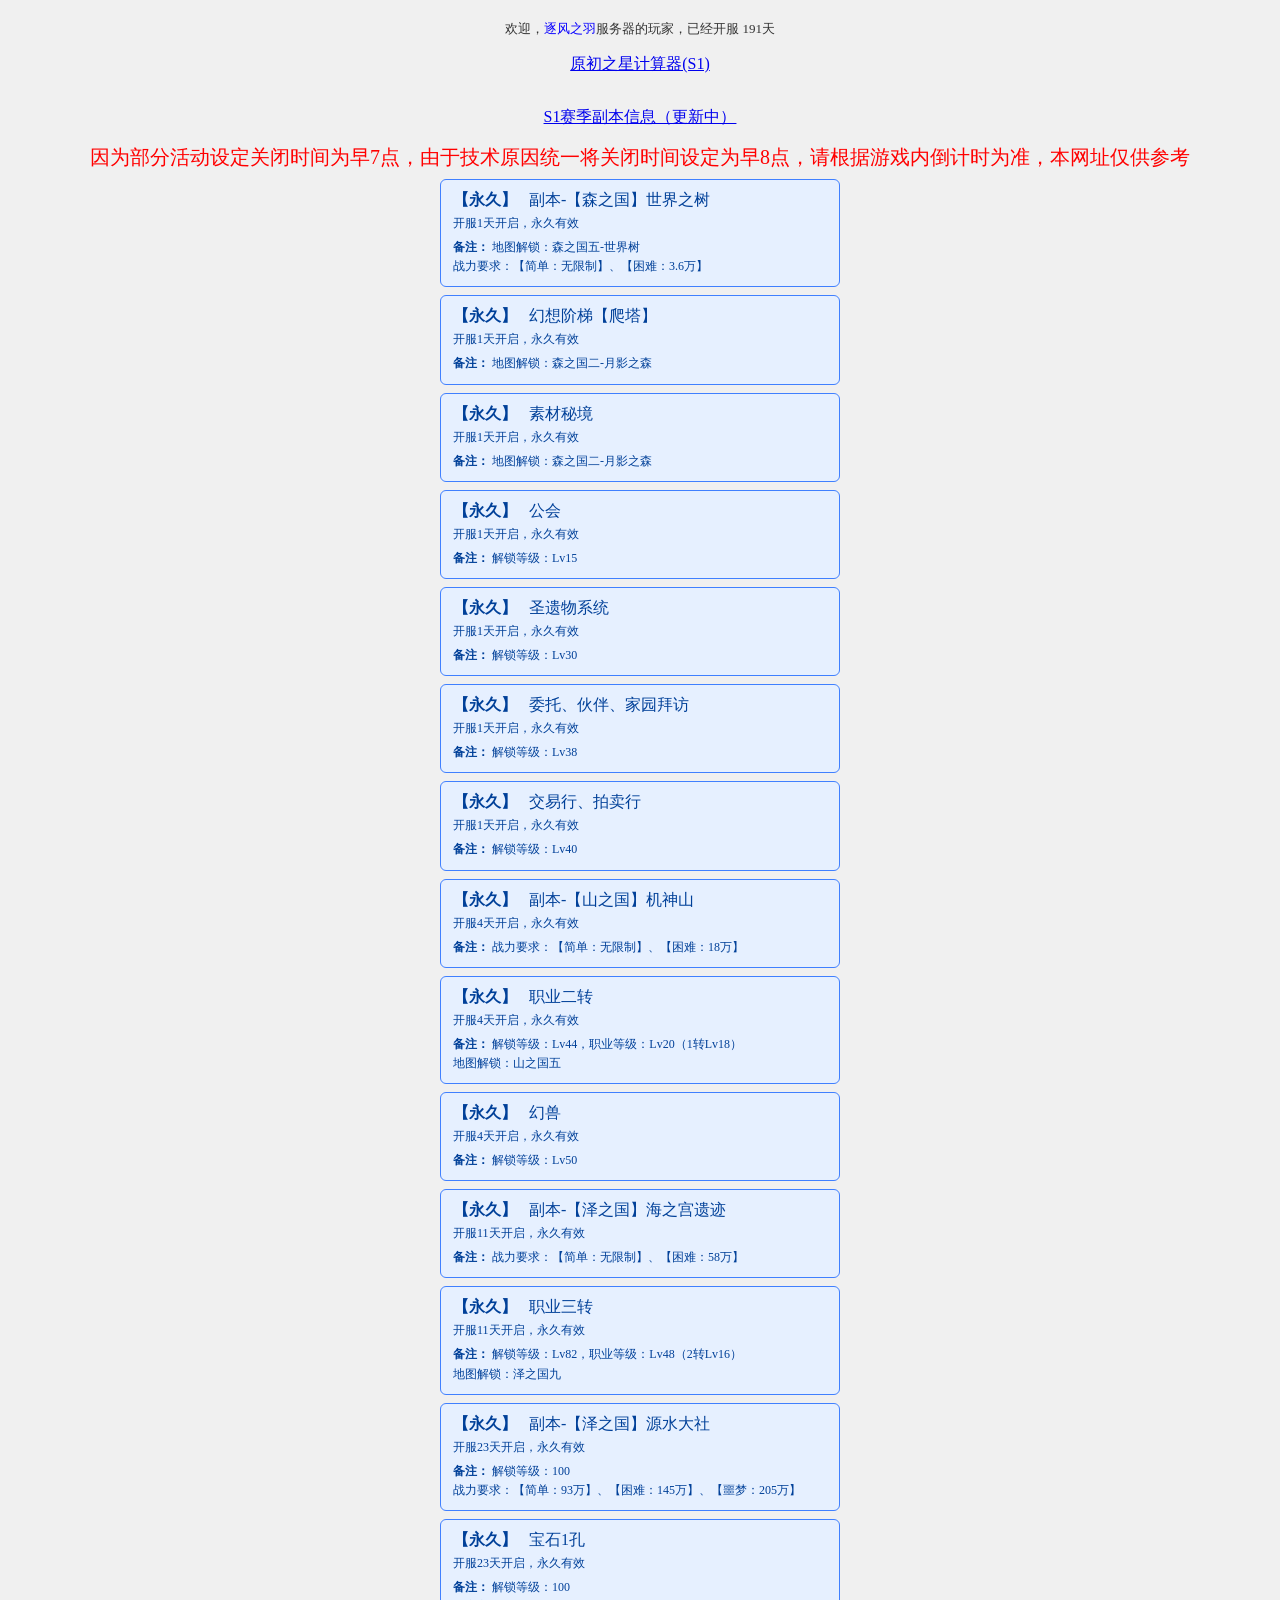
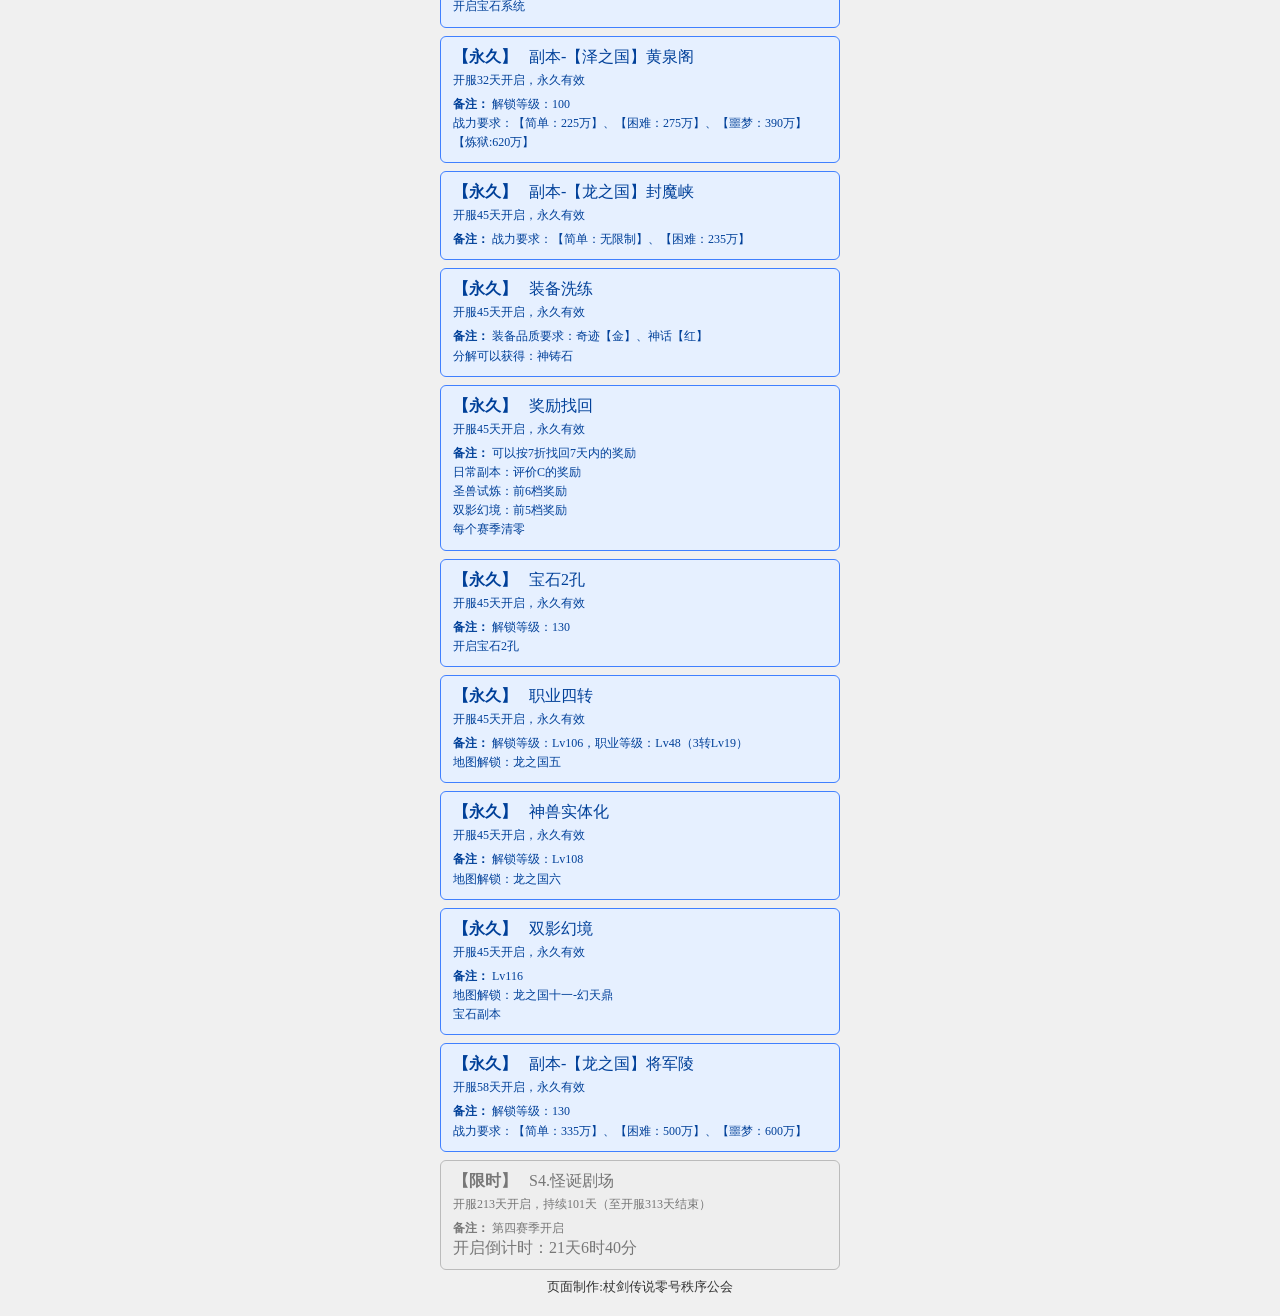
<file: index.html>
<!DOCTYPE html>
<html lang="zh-CN">
<head>
    <!--
    心の羁绊，为梦想而努力
    月桂工作室
    更新日期：2026年6月23日
    版本号：102
    -->
    <meta charset="UTF-8">
    <meta name="viewport" content="width=device-width, initial-scale=1.0">
    <title>杖剑传说-零号秩序公会</title>
    <style>
 body{display:flex;flex-direction:column;align-items:center;min-height:100vh;margin:0;padding:20px;box-sizing:border-box;background-color:#f0f0f0;font-family:"Times New Roman","SimSun",serif}#time{font-size:13px;color:#333;width:320px;text-align:right;margin-bottom:20px}#activityBox{width:400px}.activity-item{padding:10px 12px;margin:8px 0;border-radius:6px}.activity-active{background:#e6f0ff;border:1px solid #4080ff;color:#004099}.activity-future{background:#eeeeee;border:1px solid #bbbbbb;color:#777777}.type-tag{font-weight:bold;margin-right:8px}.day-info{font-size:12px;margin-top:4px}.remark{margin-top:6px;font-size:12px;line-height:1.6}.remark-label{font-weight:bold}.count-down{margin:4px 0;font-size:12px;color:#993300;font-weight:bold}.remark{margin-top:6px;font-size:12px;line-height:1.6}.remark-label{font-weight:bold}
    </style>
</head>
<body>
    <!-- 欢迎 + 区服 + 开服时间 -->
    <div style="text-align: right; font-size:13px; color: #333;"><text>欢迎，</text><text style="color:#0800ff">逐风之羽</text>服务器的玩家，<text id="time" class="lines_right"></text></div>
    <div id="s1box"><p><a href="./Activity/S1/S1star.html">原初之星计算器(S1)</a></p></div>
    <div id="s1fbbox"><p><a href="/h5/Ins/S1.html?Ver=100&updatetime=202607020000&form=0Orderindex">S1赛季副本信息（更新中）</a></p></div></div>
    <div style="text-align: center; font-size: 20px;color:#ff0000"><text>因为部分活动设定关闭时间为早7点，由于技术原因统一将关闭时间设定为早8点，请根据游戏内倒计时为准，本网址仅供参考</text></div>
        <div id="activityBox"></div>
    <!--页尾-->
    <div style="text-align:center;font-size:13px; color: #333;"><text>页面制作:杖剑传说零号秩序公会</text></div>

    <!-- js 声明区域 -->

    <script src="./js/TimeMode.js?Ver=110&updatetime=202606250000"></script>
    <script src="./js/TimeLine.js?Ver=200&updatetime=202607010000"></script>
</body>
</html>
</file>
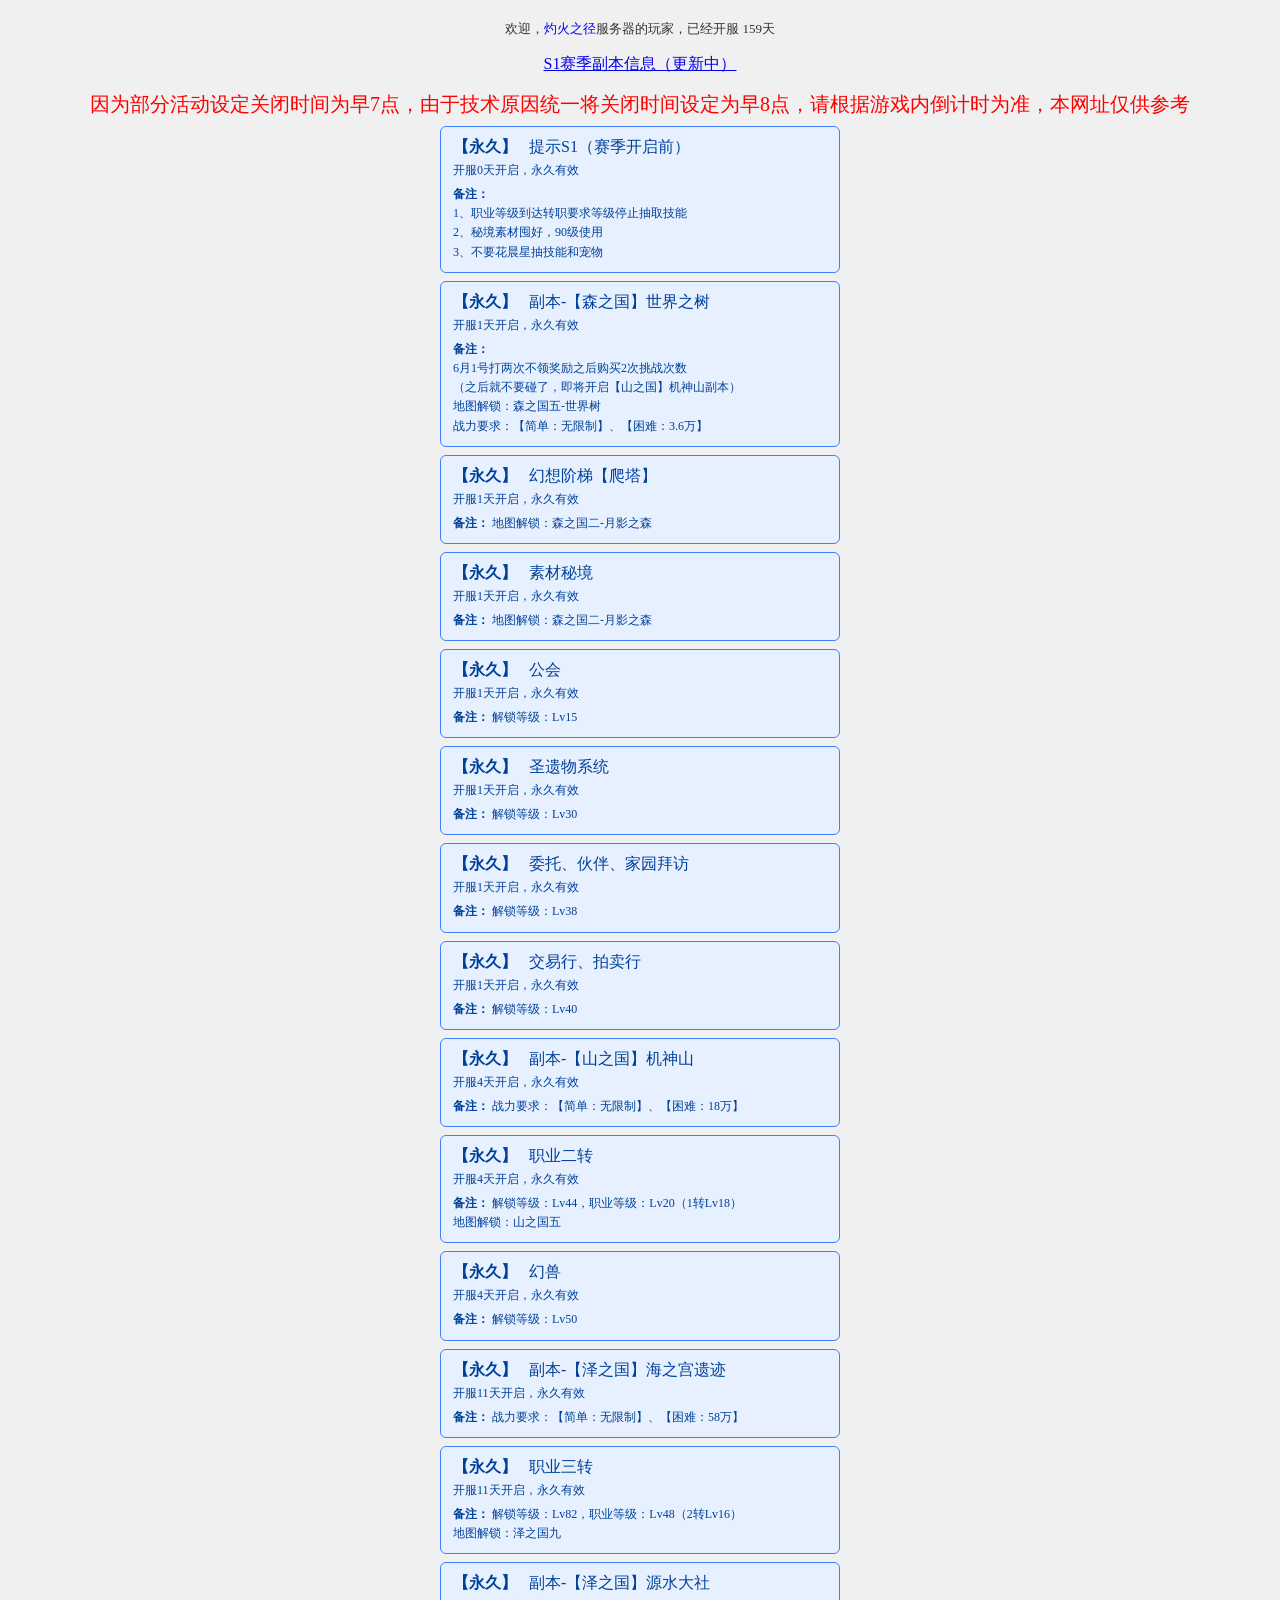
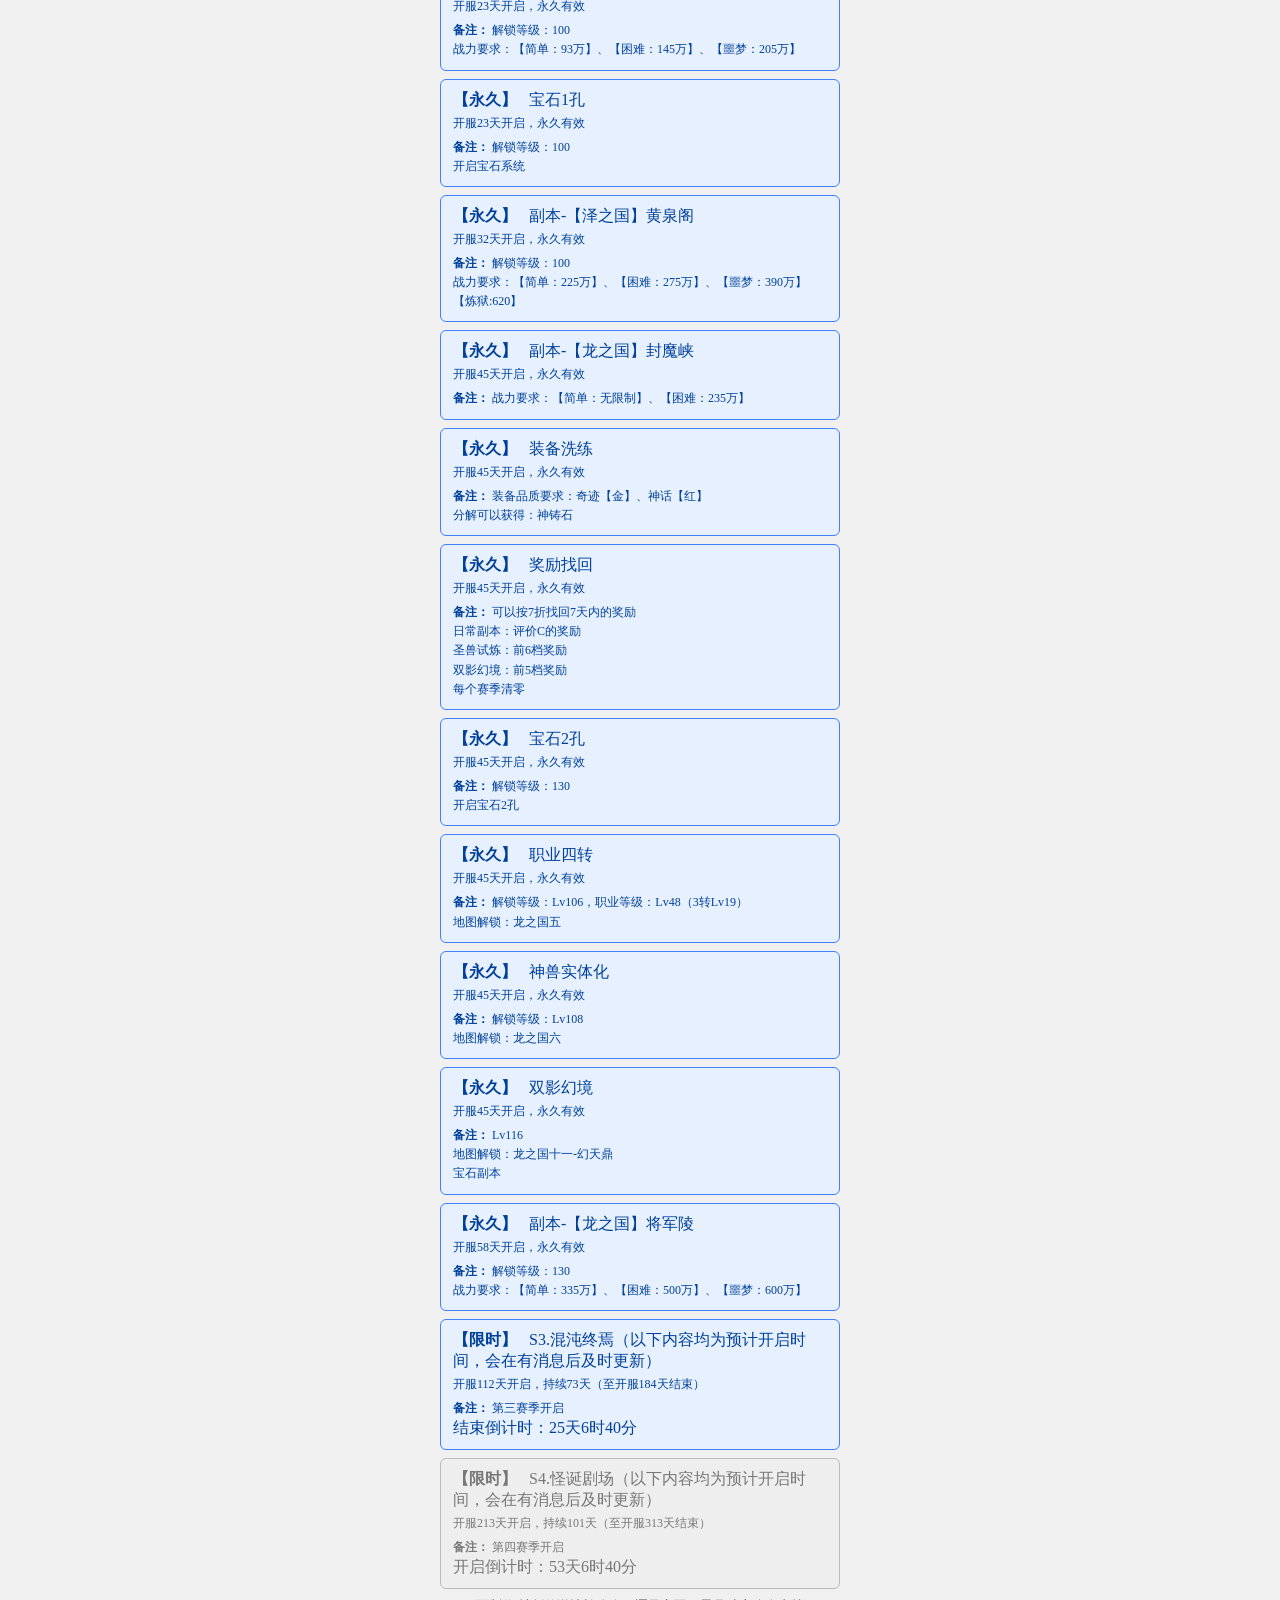
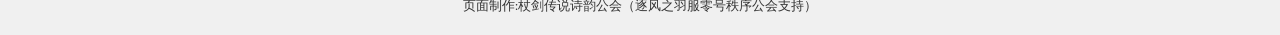
<file: shiyun/index.html>
<!DOCTYPE html>
<html lang="zh-CN">
<head>
    <!--
    心の羁绊，为梦想而努力
    月桂工作室
    更新日期：2026年6月23日
    版本号：102
    -->
    <meta charset="UTF-8">
    <meta name="viewport" content="width=device-width, initial-scale=1.0">
    <title>杖剑传说-诗韵公会</title>
    <style>
 body{display:flex;flex-direction:column;align-items:center;min-height:100vh;margin:0;padding:20px;box-sizing:border-box;background-color:#f0f0f0;font-family:"Times New Roman","SimSun",serif}#time{font-size:13px;color:#333;width:320px;text-align:right;margin-bottom:20px}#activityBox{width:400px}.activity-item{padding:10px 12px;margin:8px 0;border-radius:6px}.activity-active{background:#e6f0ff;border:1px solid #4080ff;color:#004099}.activity-future{background:#eeeeee;border:1px solid #bbbbbb;color:#777777}.type-tag{font-weight:bold;margin-right:8px}.day-info{font-size:12px;margin-top:4px}.remark{margin-top:6px;font-size:12px;line-height:1.6}.remark-label{font-weight:bold}.count-down{margin:4px 0;font-size:12px;color:#993300;font-weight:bold}.remark{margin-top:6px;font-size:12px;line-height:1.6}.remark-label{font-weight:bold}
    </style>
</head>
<body>
    <!-- 欢迎 + 区服 + 开服时间 -->
    <div style="text-align: right; font-size:13px; color: #333;"><text>欢迎，</text><text style="color:#0800ff">灼火之径</text>服务器的玩家，<text id="time" class="lines_right"></text></div>
    <!--<div id="s1box"><p><a href="./Activity/S1/S1star.html">原初之星计算器(S1)</a></p></div>-->
    <div id="s1fbbox"><p><a href="/h5/Ins/S1.html?Ver=100&updatetime=202607020000&form=shiyunindex">S1赛季副本信息（更新中）</a></p></div></div>
    <div style="text-align: center; font-size: 20px;color:#ff0000"><text>因为部分活动设定关闭时间为早7点，由于技术原因统一将关闭时间设定为早8点，请根据游戏内倒计时为准，本网址仅供参考</text></div>
    <div id="activityBox"></div>
    <!--页尾-->
    <div style="text-align:center;font-size:13px; color: #333;"><text>页面制作:杖剑传说诗韵公会（逐风之羽服零号秩序公会支持）</text></div>

    <!-- js 声明区域 -->

    <script src="./js/TimeMode.js?Ver=100&updatetime=202607020000"></script>
    <script src="./js/TimeLine.js?Ver=200&updatetime=202607010000"></script>
</body>
</html>
</file>
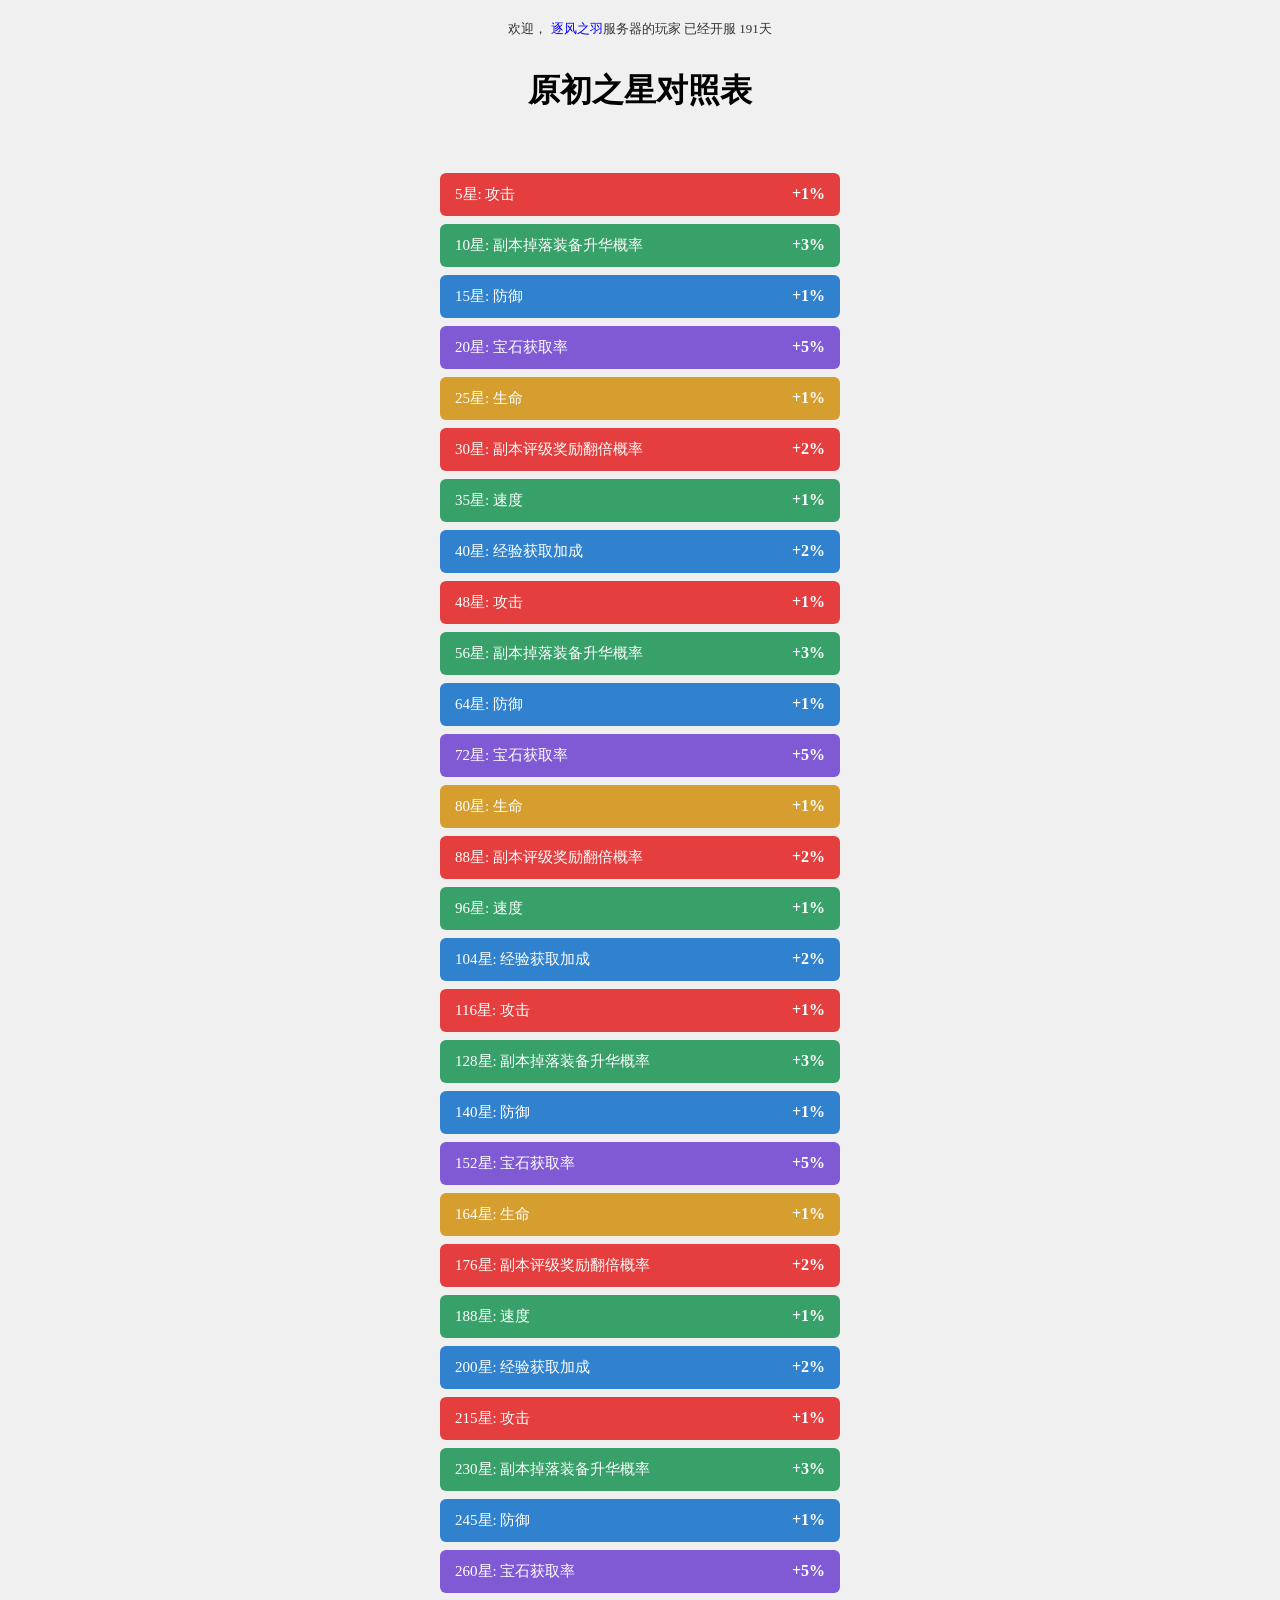
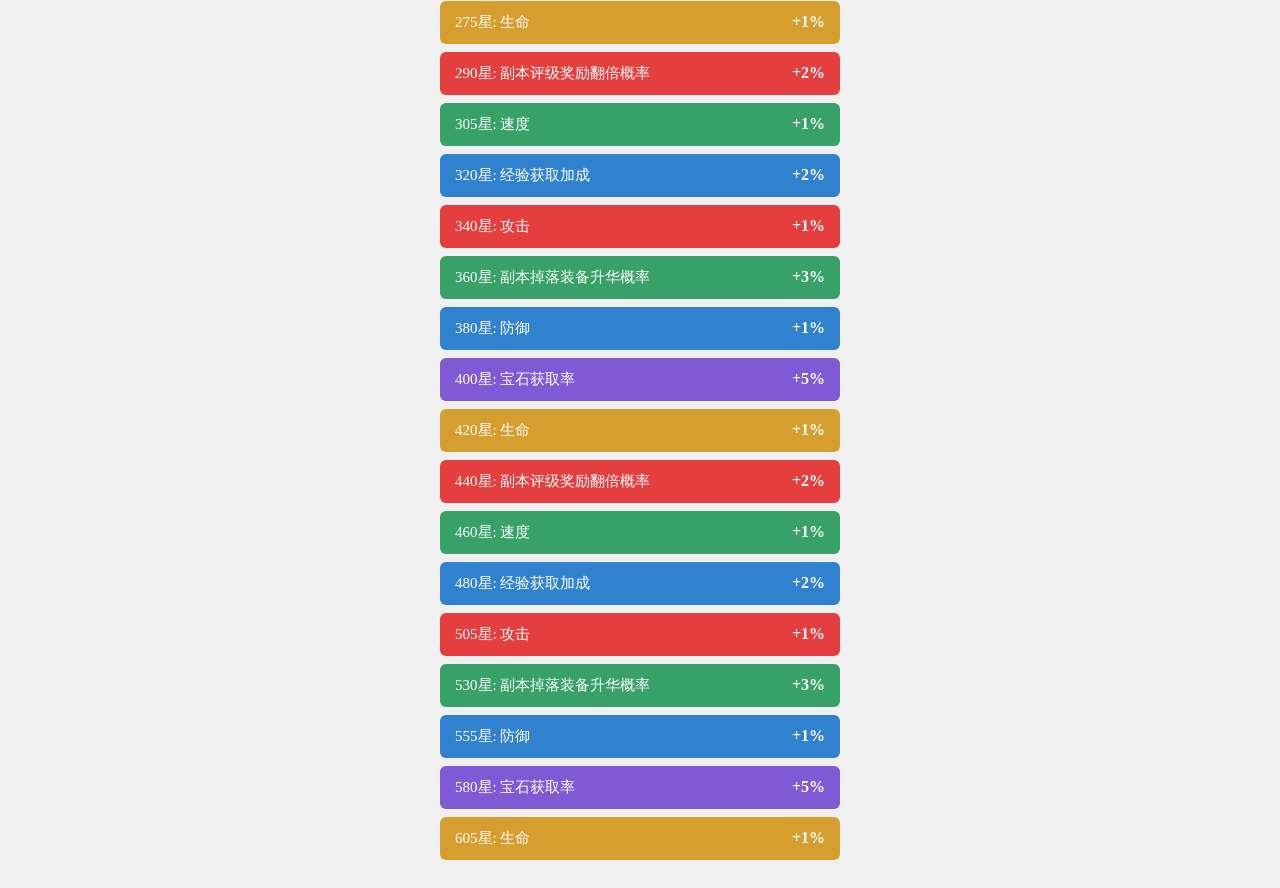
<file: Activity/star.html>
<!DOCTYPE html>
<html lang="zh-CN">
<head>
    <meta charset="UTF-8">
    <meta name="viewport" content="width=device-width, initial-scale=1.0">
    <title>原初之星对照表</title>
    <style>
        body{display:flex;flex-direction:column;align-items:center;min-height:100vh;margin:0;padding:20px;box-sizing:border-box;background-color:#f0f0f0;font-family:"Times New Roman","SimSun",serif}
        #time{font-size:13px;color:#333;width:320px;text-align:right;margin-bottom:20px}
        #activityBox{width:400px}
        .activity-item{padding:10px 12px;margin:8px 0;border-radius:6px}
        .activity-active{background:#e6f0ff;border:1px solid #4080ff;color:#004099}
        .activity-future{background:#eeeeee;border:1px solid #bbbbbb;color:#777777}
        .type-tag{font-weight:bold;margin-right:8px}
        .day-info{font-size:12px;margin-top:4px}
        .remark{margin-top:6px;font-size:12px;line-height:1.6}
        .remark-label{font-weight:bold}
        .count-down{margin:4px 0;font-size:12px;color:#993300;font-weight:bold}
        .remark{margin-top:6px;font-size:12px;line-height:1.6}
        .remark-label{font-weight:bold}

        /* 原初之星专属样式 */
        #starBox{width:400px;margin-top:30px}
        .star-item{padding:12px 15px;margin:8px 0;border-radius:6px;color:#fff;/* 字体默认白色，确保与背景对比 */display:flex;justify-content:space-between;align-items:center;}
        .star-text{font-size:15px;}
        .star-value{font-weight:bold;font-size:16px;}
    </style>
</head>
<body>
    <div style="text-align: right; font-size:13px; color: #333;margin-bottom:10px;">
        <text>欢迎，</text>
        <text style="color:#0800ff">逐风之羽</text>服务器的玩家
        <text id="time" class="lines_right"></text>
    </div>
<h1>原初之星对照表</h1>
    <div id="activityBox"></div>
    <!-- 原初之星面板容器 -->
    <div id="starBox"></div>

    <!-- 外部JS引入（建议将star逻辑单独放在starLogic.js） -->
    <script src="/js/star.js?Ver=100&updatetime=202606250000"></script>
    <script src="/js/TimeMode.js?Ver=110&updatetime=202606250000"></script>
</body>
</html>
</file>
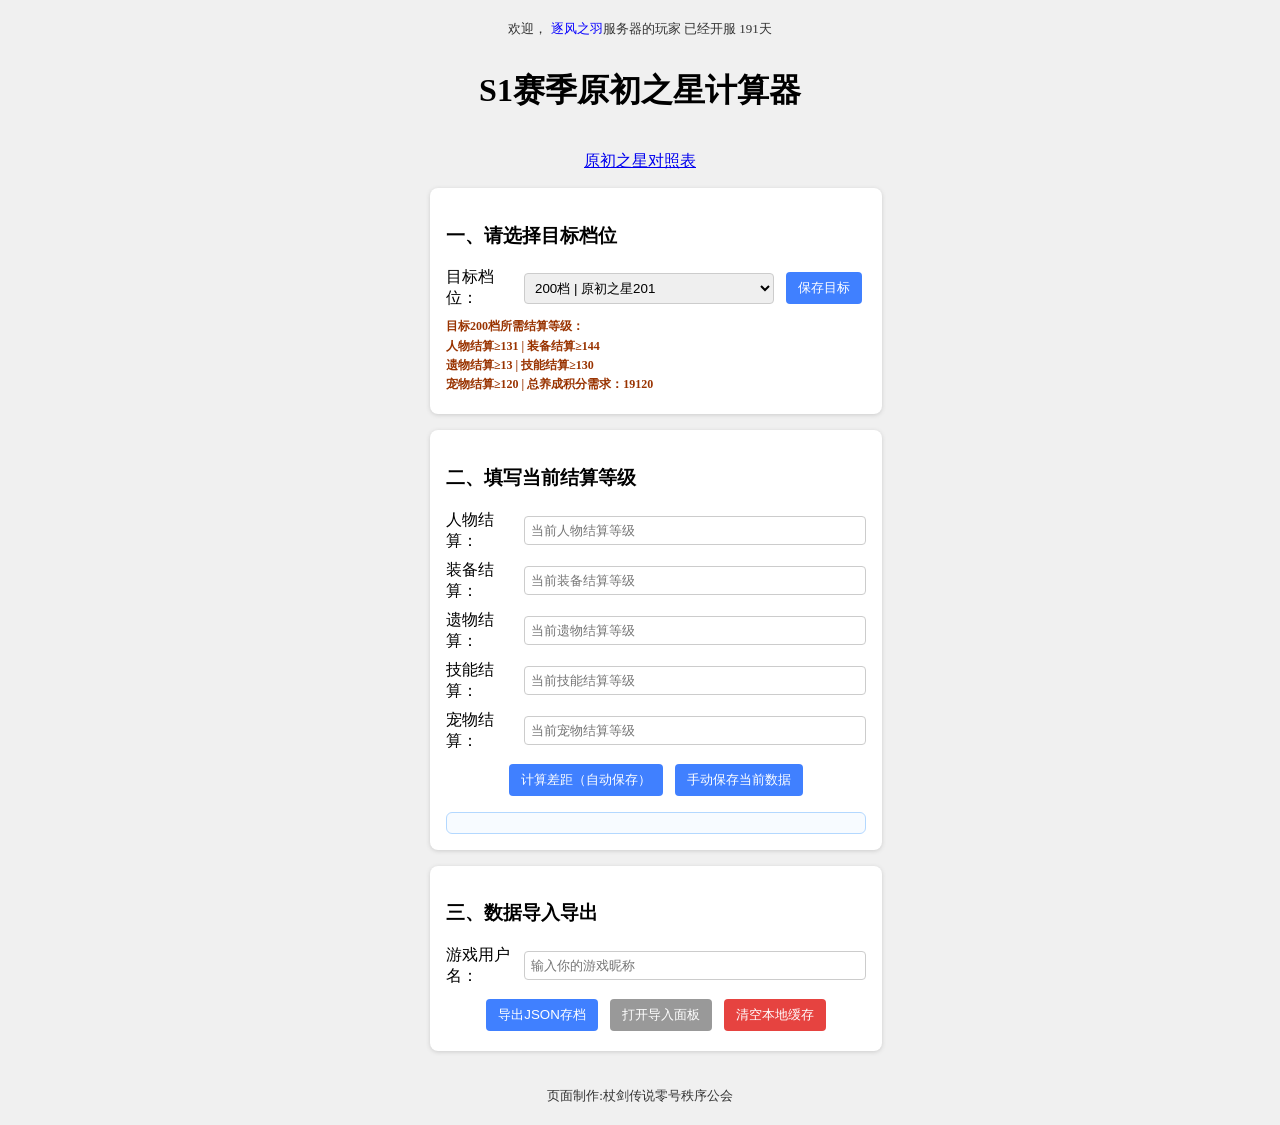
<file: Activity/S1/S1star.html>
<!DOCTYPE html>
<html lang="zh-CN">
<head>
    <!--
    心の羁绊，为梦想而努力
    月桂工作室
    更新日期：2026年6月23日
    版本号：102
    -->
    <meta charset="UTF-8">
    <meta name="viewport" content="width=device-width, initial-scale=1.0">
    <title>S1赛季原初之星计算器</title>
    <style>
 body{display:flex;flex-direction:column;align-items:center;min-height:100vh;margin:0;padding:20px;box-sizing:border-box;background-color:#f0f0f0;font-family:"Microsoft YaHei","SimSun",serif}#time{font-size:13px;color:#333;width:320px;text-align:right;margin-bottom:20px}#activityBox{width:420px}.activity-item{padding:10px 12px;margin:8px 0;border-radius:6px}.activity-active{background:#e6f0ff;border:1px solid #4080ff;color:#004099}.activity-future{background:#eeeeee;border:1px solid #bbbbbb;color:#777777}.type-tag{font-weight:bold;margin-right:8px}.day-info{font-size:12px;margin-top:4px}.remark{margin-top:6px;font-size:12px;line-height:1.6}.remark-label{font-weight:bold}.count-down{margin:4px 0;font-size:12px;color:#993300;font-weight:bold}.calc-card{width:420px;background:#fff;padding:16px;border-radius:8px;box-shadow:0 1px 4px #ccc;margin-bottom:16px}.row{display:flex;gap:8px;margin:8px 0;align-items:center}label{width:70px}input,select{flex:1;padding:6px;border:1px solid #ccc;border-radius:4px}button{padding:7px 12px;background:#4080ff;color:#fff;border:none;border-radius:4px;cursor:pointer;margin:4px}button.gray{background:#999}button.red{background:#e64340}.result-box{margin-top:12px;padding:10px;background:#f7fbff;border:1px solid #b3d8ff;border-radius:6px}.danger{color:#e64340;font-weight:bold}.success{color:#00994c;font-weight:bold}.import-divider{margin:10px 0;text-align:center;color:#888}
    </style>
</head>
<body>
        <!-- 欢迎 + 区服 + 开服时间 -->
    <div style="text-align: right; font-size:13px; color: #333;margin-bottom:10px;">
        <text>欢迎，</text>
        <text style="color:#0800ff">逐风之羽</text>服务器的玩家
        <text id="time" class="lines_right"></text>
    </div>
<h1>S1赛季原初之星计算器</h1>
<div id="s1box"><p><a href="/Activity/star.html">原初之星对照表</a></p></div>
    <!--计算部分-->
    <div id="activityBox">
        <div class="calc-card">
            <h3>一、请选择目标档位</h3>
            <div class="row">
                <label>目标档位：</label>
                <select id="targetGear">
                    <option value="200">200档 | 原初之星201</option>
                    <option value="176">176档 | 原初之星176</option>
                    <option value="152">152档 | 原初之星152</option>
                    <option value="128">128档 | 原初之星128</option>
                    <option value="104">104档 | 原初之星104</option>
                </select>
                <button onclick="saveTargetGear()">保存目标</button>
            </div>
            <!--<div class="remark">
                <span class="remark-label">档位规则：</span>
                <br>人物/装备/技能/宠物：赛季等级 = 结算等级 - 100
                <br>遗物：赛季等级 = 结算等级 - 10
            </div>-->
            <div id="targetDesc" class="remark count-down"></div>
        </div>

        <div class="calc-card">
            <h3>二、填写当前结算等级</h3>
            <div class="row">
                <label>人物结算：</label>
                <input type="number" min="0" id="nowPerson" placeholder="当前人物结算等级">
            </div>
            <div class="row">
                <label>装备结算：</label>
                <input type="number" min="0" id="nowEquip" placeholder="当前装备结算等级">
            </div>
            <div class="row">
                <label>遗物结算：</label>
                <input type="number" min="0" id="nowRelic" placeholder="当前遗物结算等级">
            </div>
            <div class="row">
                <label>技能结算：</label>
                <input type="number" min="0" id="nowSkill" placeholder="当前技能结算等级">
            </div>
            <div class="row">
                <label>宠物结算：</label>
                <input type="number" min="0" id="nowPet" placeholder="当前宠物结算等级">
            </div>
            <div style="text-align:center;margin-top:8px;">
                <button onclick="calcGap()">计算差距（自动保存）</button>
                <button onclick="saveNowData()">手动保存当前数据</button>
            </div>
            <div class="result-box" id="calcResult"></div>
        </div>

        <div class="calc-card">
            <h3>三、数据导入导出</h3>
            <div class="row">
                <label>游戏用户名：</label>
                <input type="text" id="userName" placeholder="输入你的游戏昵称">
            </div>
            <div style="text-align:center;margin-top:8px;">
                <button onclick="exportJson()">导出JSON存档</button>
                <button class="gray" onclick="openImportPanel()">打开导入面板</button>
                <button class="red" onclick="clearAllCache()">清空本地缓存</button>
            </div>
            <!-- 双导入容器，默认隐藏 -->
            <div id="importWrap" style="margin-top:12px;display:none;border-top:1px solid #ddd;padding-top:12px;">
                <div><strong>导入方案1：粘贴JSON文本</strong></div>
                <textarea id="importText" style="width:100%;height:80px;margin-top:6px;" placeholder="粘贴导出的完整JSON文本"></textarea>
                <div style="text-align:center;margin-top:6px;">
                    <button onclick="importJson()">确认粘贴导入</button>
                </div>

                <div class="import-divider">—————— 或 ——————</div>

                <div><strong>导入方案2：选择本地JSON文件</strong></div>
                <input type="file" id="importFile" accept=".json" style="margin-top:6px;width:100%;">

                <div style="text-align:center;margin-top:10px;">
                    <button class="gray" onclick="closeImportPanel()">关闭导入面板</button>
                </div>
            </div>
        </div>
    </div>

    <!--页尾-->
    <div style="text-align:center;font-size:13px; color: #333;margin-top:20px;">
        <text>页面制作:杖剑传说零号秩序公会</text>
    </div>

    <!-- js 声明区域 -->
    <script src="/js/TimeMode.js?Ver=110&updatetime=202606250000"></script>
    <script src="/js/S1star.js?Ver=110&updatetime=2026062250000"></script>
</body>
</html>
</file>
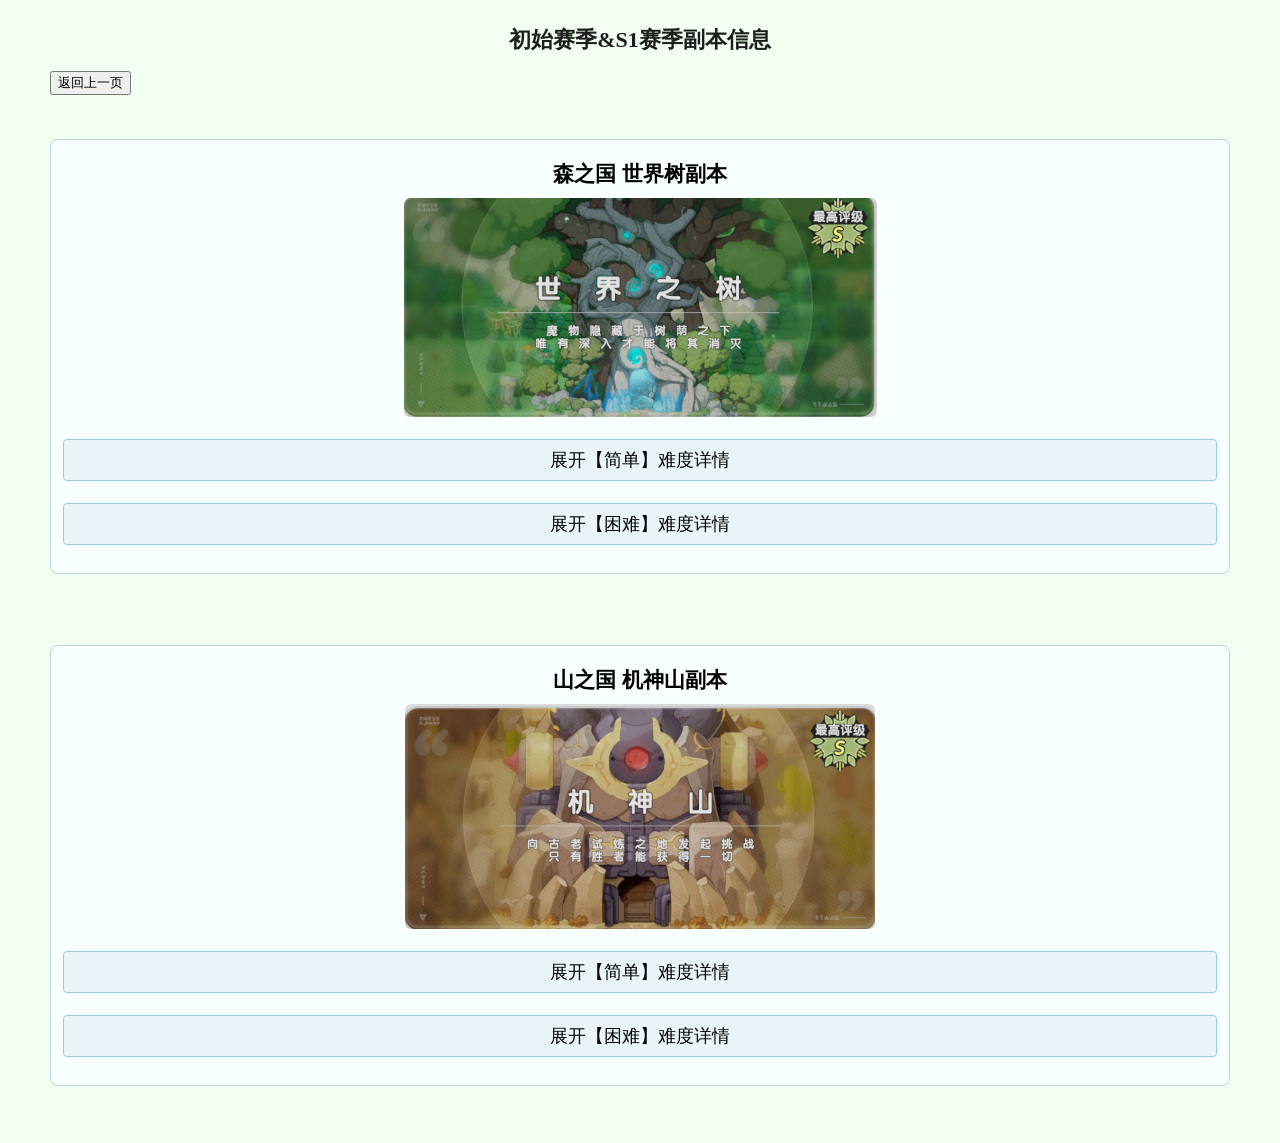
<file: h5/Ins/S1.html>
<!DOCTYPE html>
<html lang="zh-CN">
<head>
    <!--
    心の羁绊，为梦想而努力
    月桂工作室
    更新日期：2026年6月23日
    版本号：102
    -->
    <meta charset="UTF-8">
    <meta name="viewport" content="width=device-width, initial-scale=1.0">
    <title>初始赛季&S1赛季副本信息</title>
    <!-- 全局公共CSS -->
    <link rel="stylesheet" href="/css/mian.css?Ver=100&updatetime=202607020000">
    <!-- S1页面独立CSS -->
    <link rel="stylesheet" href="/css/S1.css?Ver=100&updatetime=202607020000">
</head>
<body>
    <h1>初始赛季&S1赛季副本信息</h1>
    <button onclick="goBack()" style="margin-bottom:20px;">返回上一页</button>
    <div id="copyContainer"></div>

    <script>
        // ========== 副本数据源配置区（全新结构：Drop数组 + [[概率,数量]]格式） ==========
        const copyData = [
            {
                id: "01sjs",
                copyName: "森之国 世界树副本",
                imgSrc: "/img/Ins/01sjs.png?Ver=100&updatetime=202607020000",
                difficultyList: [
                    {
                        diffName: "简单",
                        needPower: "开启战力：无",
                        Drop: ["随机猛兽装备【金】", "随机猛兽装备【紫】"],
                        rateList: [
                            {
                                level: "S",
                                drops: [[50, 1], [50, 1]],
                                comment: "新手还是有难度的"
                            },
                            {
                                level: "A",
                                drops: [[35, 1], [65, 1]],
                                comment: "难度一般"
                            },
                            {
                                level: "B",
                                drops: [[30, 1], [70, 1]],
                                comment: "QAQ，又寄了"
                            },
                            {
                                level: "C",
                                drops: [[15, 1], [85, 1]],
                                comment: "QAQ，又寄了"
                            },
                            {
                                level: "D",
                                drops: [[0, 0], [100, 1]],
                                comment: "QAQ，又寄了"
                            }
                        ]
                    },
                    {
                        diffName: "困难",
                        needPower: "开启战力：3.6万，S评级建议4.5万以上",
                        Drop: ["随机猛兽装备【金】", "随机猛兽装备【紫】"],
                        rateList: [
                            {
                                level: "S",
                                drops: [[100, 1], [0, 0]],
                                comment: "新手还是很有难度的"
                            },
                            {
                                level: "A",
                                drops: [[85, 1], [15, 1]],
                                comment: "新手还是有难度的"
                            },
                            {
                                level: "B",
                                drops: [[70, 1], [30, 1]],
                                comment: "QAQ，又寄了"
                            },
                            {
                                level: "C",
                                drops: [[65, 1], [53, 1]],
                                comment: "QAQ，又寄了"
                            },
                            {
                                level: "D",
                                drops: [[50, 1], [50, 1]],
                                comment: "QAQ，又寄了"
                            }
                        ]
                    }
                ]
            },
            {
                id: "02jss",
                copyName: "山之国 机神山副本",
                imgSrc: "/img/Ins/02jss.png?Ver=100&updatetime=202607020000",
                difficultyList: [
                    {
                        diffName: "简单",
                        needPower: "开启战力：无限制，S评级建议10万以上",
                        Drop: ["熔铸碎片【金】", "随机熔铸装备【金】"],
                        rateList: [
                            {
                                level: "S",
                                drops: [[95, 8], [5, 1]],
                                comment: "新手还是有难度的"
                            },
                            {
                                level: "A",
                                drops: [[95.4, 7], [4.6, 1]],
                                comment: "难度一般"
                            },
                            {
                                level: "B",
                                drops: [[95.8, 6], [4.2, 1]],
                                comment: "QAQ，又寄了"
                            },
                            {
                                level: "C",
                                drops: [[96.2, 5], [3.8, 1]],
                                comment: "QAQ，又寄了"
                            },
                            {
                                level: "D",
                                drops: [[96.6, 4], [3.4, 1]],
                                comment: "QAQ，又寄了"
                            }
                        ]
                    },
                    {
                        diffName: "困难",
                        needPower: "开启战力：18万，S评级建议25万以上",
                        Drop: ["熔铸碎片【金】", "随机熔铸装备【金】"],
                        rateList: [
                            {
                                level: "S",
                                drops: [[92.5, 12], [7.5, 1]],
                                comment: "还是有难度的"
                            },
                            {
                                level: "A",
                                drops: [[93.5, 11], [6.5, 1]],
                                comment: "难度一般"
                            },
                            {
                                level: "B",
                                drops: [[94.5, 9], [5.5, 1]],
                                comment: "QAQ，又寄了"
                            },
                            {
                                level: "C",
                                drops: [[95.5, 8], [4.5, 1]],
                                comment: "QAQ，又寄了"
                            },
                            {
                                level: "D",
                                drops: [[96.5, 8], [3.5, 1]],
                                comment: "QAQ，又寄了（实际上，困难D和简单S掉落碎片基本上一致）"
                            }
                        ]
                    }

                ]
            }
        ];

        // ========== 页面渲染函数 ==========
        function renderCopyList() {
            const container = document.getElementById("copyContainer");
            let html = "";
            copyData.forEach(copy => {
                // 副本外层容器，标题、图片永久展示不折叠，添加class="center"
                html += `
                <div class="copy-box" id="${copy.id}">
                    <div class="center copy-title">${copy.copyName}</div>
                    <div class="copy-img-wrap center">
                        <img src="${copy.imgSrc}" alt="${copy.copyName}">
                    </div>
                `;
                // 循环渲染该副本所有开放难度
                copy.difficultyList.forEach((diff, diffIdx) => {
                    const foldId = `${copy.id}_diff_${diffIdx}`;
                    html += `
                    <div class="difficulty-item">
                        <button class="fold-btn" data-target="${foldId}">展开【${diff.diffName}】难度详情</button>
                        <div class="fold-content" id="${foldId}">
                            <div class="difficulty-name">${diff.diffName}难度基础要求</div>
                            <div class="power-text color_Red">战力要求：${diff.needPower}</div>
                            <hr>
                            <div class="rate-wrap">
                    `;
                    // 循环每个评级
                    diff.rateList.forEach(rate => {
                        html += `<div class="rate-block">
                            <div class="rate-title">${rate.level}评级掉落规则</div>`;
                        // 遍历掉落配置，按Drop数组顺序拼接文本
                        rate.drops.forEach((dropItem, idx) => {
                            const [percent, num] = dropItem;
                            const dropName = diff.Drop[idx];
                            html += `<div>${percent}%概率掉落${dropName}×${num}</div>`;
                        });
                        html += `</div>`;
                    });
                    // 通关评语
                    html += `
                            </div>
                            <div class="comment-text">
                                <strong>通关评语：</strong>${diff.rateList[0].comment}
                            </div>
                        </div>
                    </div>
                    `;
                });
                html += `</div><br>`;
            });
            container.innerHTML = html;
            bindFoldEvent();
        }
        // ==========放回上一页==========
        function goBack() {
            window.history.back();
        }

        // ========== 折叠面板点击交互 ==========
        function bindFoldEvent() {
            const btns = document.querySelectorAll(".fold-btn");
            btns.forEach(btn => {
                btn.onclick = function () {
                    const targetId = this.dataset.target;
                    const targetDom = document.getElementById(targetId);
                    targetDom.classList.toggle("show");
                    const diffName = targetId.split("_diff_")[1];
                    if(targetDom.classList.contains("show")){
                        this.innerText = `收起【${diff.diffName}】难度详情`;
                    }else{
                        this.innerText = `展开【${diff.diffName}】难度详情`;
                    }
                }
            })
        }

        window.onload = renderCopyList;
    </script>
</body>
</html>
</file>
<file: css/mian.css>
body{
    font-family:'Times New Roman', "仿宋_GB2312", "FangSong", "宋体", SimSun, serif;
    font-size:20px;
    color:#000;
    background-color: honeydew;
    margin: 0;
    padding: 10px;
    box-sizing: border-box;
}
h1{
    font-size:22px;
    color:#1d1d1d;
    font-family:'Times New Roman', "黑体", SimHei, sans-serif;
    text-align: center;
}
.center{
    text-align: center;
}
.left{
    text-align: left;
}
.right{
    text-align: right;
}
.color_Red{
    color: #ff0000;
}
.color_Blue{
    color: #0000ff;
}
/*自适应图片 居中*/
img{
    max-width: 75%;
    height: auto;
    display: block;
    margin: 0 auto;
    border-radius: 6px;
}

/* ========== 全局折叠面板通用样式 ========== */
.fold-btn {
    width: 100%;
    padding: 8px 12px;
    margin: 6px 0;
    font-size: 18px;
    background: #e8f4f8;
    border: 1px solid #99cde0;
    border-radius: 4px;
    cursor: pointer;
}
.fold-btn:hover {
    background: #d0eaf3;
}
.fold-content {
    padding: 10px 14px;
    border: 1px solid #ccc;
    border-radius: 4px;
    margin-bottom: 12px;
    display: none;
}
.fold-content.show {
    display: block;
}

/* ========== 移动端平板电脑自适应基础 ========== */
/*手机竖屏*/
@media screen and (max-width: 767px) {
    body {
        font-size: 16px;
        padding: 6px;
    }
    h1 {
        font-size: 19px;
    }
    img {
        max-width: 92%;
    }
    .fold-btn {
        font-size: 15px;
    }
}
/*平板横屏/小电脑*/
@media screen and (min-width: 768px) and (max-width: 1200px) {
    body {
        font-size: 18px;
    }
    img {
        max-width: 85%;
    }
}
/*大屏电脑*/
@media screen and (min-width: 1201px) {
    body {
        max-width: 1200px;
        margin: 0 auto;
    }
}
</file>
<file: css/S1.css>
/* S1页面专属样式 */
.copy-box {
    margin: 24px 0;
    padding: 12px;
    border: 1px solid #b8d8dd;
    border-radius: 8px;
    background: #f7ffff;
}
.copy-title {
    font-weight: bold;
    font-size: 21px;
    margin: 8px 0;
}
.copy-img-wrap {
    margin: 10px 0 16px;
}
.difficulty-item {
    margin: 10px 0;
}
.difficulty-name {
    font-weight: bold;
    font-size: 19px;
}
.power-text {
    font-size: 17px;
}
.rate-block {
    margin: 8px 0;
    padding: 6px;
    background: #fff;
    border-left: 4px solid #66b9cc;
}
.rate-title {
    font-weight: bold;
    margin-bottom: 4px;
}
.comment-text {
    margin-top: 10px;
    padding-top: 8px;
    border-top: 1px dashed #ccc;
}
</file>
